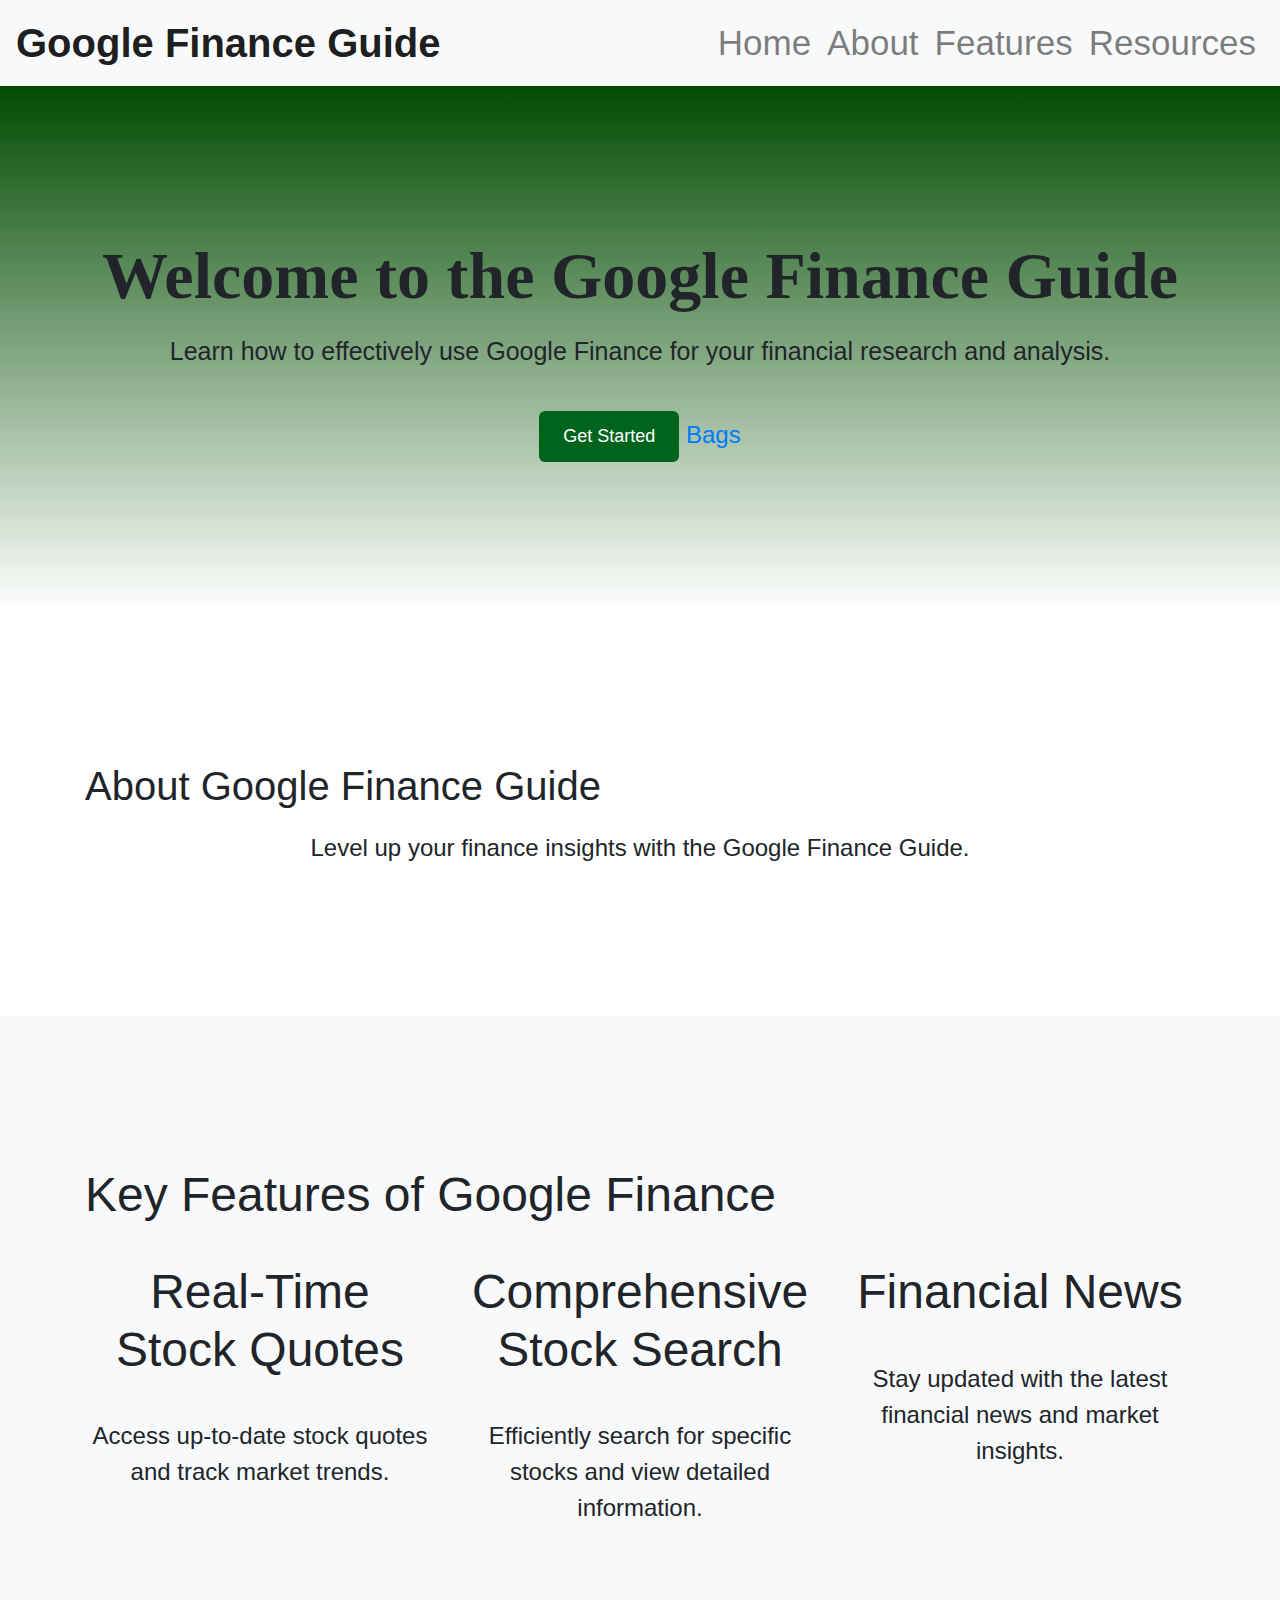
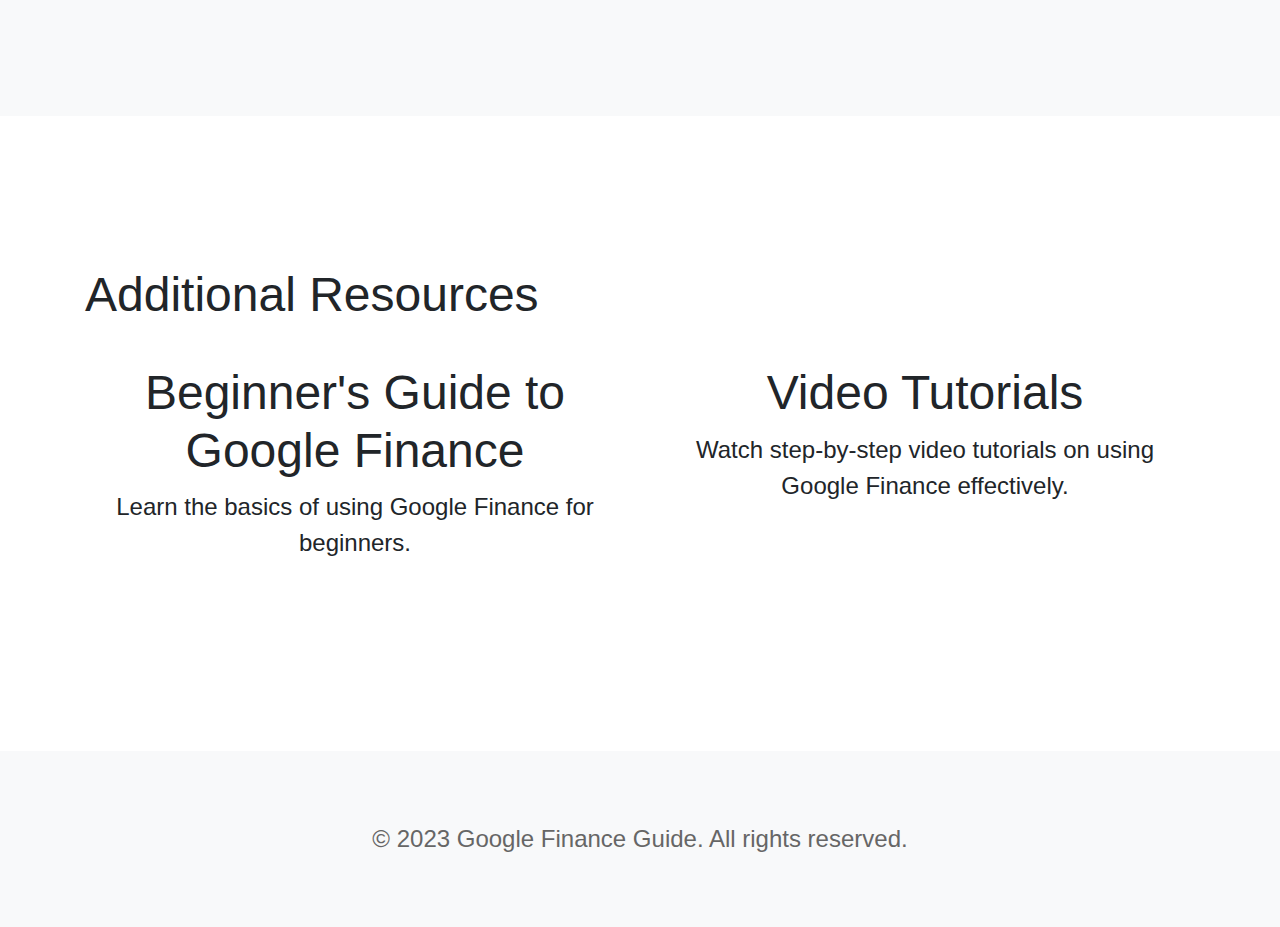
<file: index.html>
<!DOCTYPE html>
<html lang="en">
<head>
<meta charset="UTF-8">
<meta name="viewport" content="width=device-width, initial-scale=1.0">
<title>Google Finance Guide</title>
<!-- Bootstrap CSS -->
<link rel="stylesheet" href="https://stackpath.bootstrapcdn.com/bootstrap/4.5.0/css/bootstrap.min.css">
<!-- Custom CSS -->
<link rel="stylesheet" href="my.css">
<style>
    #getStartedBtn {
        transition: transform 0.5s ease-out;
    }

    .hide {
        transform: translateY(-100%);
    }
    
    .step-list {
        list-style-position: inside;
    }
    
    .step-item {
        margin-bottom: 20px;
    }
</style>
</head>
<body>
<header>
    <nav class="navbar navbar-expand-lg navbar-light bg-light">
    <a class="navbar-brand" href="#">Google Finance Guide</a>
    <button class="navbar-toggler" type="button" data-toggle="collapse" data-target="#navbarNav" aria-controls="navbarNav" aria-expanded="false" aria-label="Toggle navigation">
        <span class="navbar-toggler-icon"></span>
    </button>
    <div class="collapse navbar-collapse" id="navbarNav">
        <ul class="navbar-nav ml-auto">
        <li class="nav-item">
            <a class="nav-link" href="#">Home</a>
        </li>
        <li class="nav-item">
            <a class="nav-link" href="#about">About</a>
        </li>
        <li class="nav-item">
            <a class="nav-link" href="#features">Features</a>
        </li>
        <li class="nav-item">
            <a class="nav-link" href="#resources">Resources</a>
        </li>
        </ul>
    </div>
    </nav>
</header>

<section id="home">
    <div class="container">
    <h1>Welcome to the Google Finance Guide</h1>
    <p>Learn how to effectively use Google Finance for your financial research and analysis.</p>
    <a href="#" class="btn btn-primary" id="getStartedBtn">Get Started</a>
    <a target="_blank" href="https://www.amazon.in/Amazon-Brand-Solimo-Backpack-litres/dp/B07FQMN9VN/ref=zg_bs_c_luggage_sccl_3/258-5720638-9063947?pd_rd_w=Q8xBd&amp;content-id=amzn1.sym.7dd29d48-66c1-486c-967d-2ed40101f2ea&amp;pf_rd_p=7dd29d48-66c1-486c-967d-2ed40101f2ea&amp;pf_rd_r=WJ59Q5HWJ52VDZX094BX&amp;pd_rd_wg=4FDXo&amp;pd_rd_r=434874fc-1c35-4e09-8107-b97184ee328e&amp;pd_rd_i=B07FQMN9VN&amp;th=1&_encoding=UTF8&tag=mystore1060a-21&linkCode=ur2&linkId=b690d1a2bee310118fa3c60816e6ba52&camp=3638&creative=24630">Bags</a>
    </div>
</section>

<section id="about">
    <div class="container">
    <h2>About Google Finance Guide</h2>
    <p>Level up your finance insights with the Google Finance Guide.</p>
    </div>
</section>

<script src="https://code.jquery.com/jquery-3.5.1.slim.min.js"></script>
<script src="https://stackpath.bootstrapcdn.com/bootstrap/4.5.0/js/bootstrap.min.js"></script>
<script src="my.js"></script>
<script>
    // Add event listener to "Get Started" button
    document.getElementById("getStartedBtn").addEventListener("click", function() {
        // Display the instructions (replace with your own content)
        var instructions = document.createElement("div");
        instructions.classList.add("text-center"); // Add text-center class for center alignment
        instructions.innerHTML = `
        <h2 style="font-size:70px;">Getting Started with Google Finance</h2>
        <ol class="">
            <li class="step-item">
                <h2 style="font-size:40px; font-weight:bold;">Step 1</h2>
                <h4 style="font-size:40px;">Go to the Google Finance website.</h4>
                <p>
                    <img src="3.png" width="1600">
                </p>
            </li>
            <li class="step-item">
                <h2 style="font-size:40px; font-weight:bold;">Step 2</h2>
                <h4 style="font-size:40px;">Search for a specific stock using the search bar.</h4>
                <p>
                    <img src="2.png" width="1600">
                </p>
            </li>
            <li class="step-item">
                <h2 style="font-size:40px; font-weight:bold;">Step 3</h2>
                <h4 style="font-size:40px;">Explore the stock details, charts, and news.</h4>
                    <img src="1.png" width="1600">
            </li>
            <li class="step-item">
                <h2 style="font-size:40px; font-weight:bold;">Step 4</h2>
                <h4 style="font-size:40px;">Customize your portfolio and track your favorite stocks.</h4>
                <p>
                    <img src="4.png" width="1600">
                </p>
            </li>
        </ol>
        `;
        // Insert the instructions above the "About Google Finance" section
        var aboutSection = document.getElementById("about");
        aboutSection.parentNode.insertBefore(instructions, aboutSection);
        
        // Hide the "Get Started" button with a swipe-up animation
        var getStartedBtn = document.getElementById("getStartedBtn");
        getStartedBtn.classList.add("hide");
        
        // Remove the "Get Started" button after it is clicked
        getStartedBtn.remove();
    });
</script>

<section id="features">
    <div class="container">
    <h2>Key Features of Google Finance</h2>
    <div class="row">
        <div class="col-md-4">
        <div class="feature-item">
            <i class="fa fa-chart-line"></i>
            <h3>Real-Time Stock Quotes</h3>
            <p>Access up-to-date stock quotes and track market trends.</p>
        </div>
        </div>
        <div class="col-md-4">
        <div class="feature-item">
            <i class="fa fa-search"></i>
            <h3>Comprehensive Stock Search</h3>
            <p>Efficiently search for specific stocks and view detailed information.</p>
        </div>
        </div>
        <div class="col-md-4">
        <div class="feature-item">
            <i class="fa fa-newspaper"></i>
            <h3>Financial News</h3>
            <p>Stay updated with the latest financial news and market insights.</p>
        </div>
        </div>
    </div>
    </div>
</section>

<section id="resources">
    <div class="container">
    <h2>Additional Resources</h2>
    <div class="row">
        <div class="col-md-6">
        <div class="resource-item">
            <i class="fa fa-file"></i>
            <h3>Beginner's Guide to Google Finance</h3>
            <p>Learn the basics of using Google Finance for beginners.</p>
        </div>
        </div>
        <div class="col-md-6">
        <div class="resource-item">
            <i class="fa fa-video"></i>
            <h3>Video Tutorials</h3>
            <p>Watch step-by-step video tutorials on using Google Finance effectively.</p>
        </div>
        </div>
    </div>
    </div>
</section>

<footer>
    <div class="container">
    <p>&copy; 2023 Google Finance Guide. All rights reserved.</p>
    </div>
</footer>
</body>
</html>
</file>
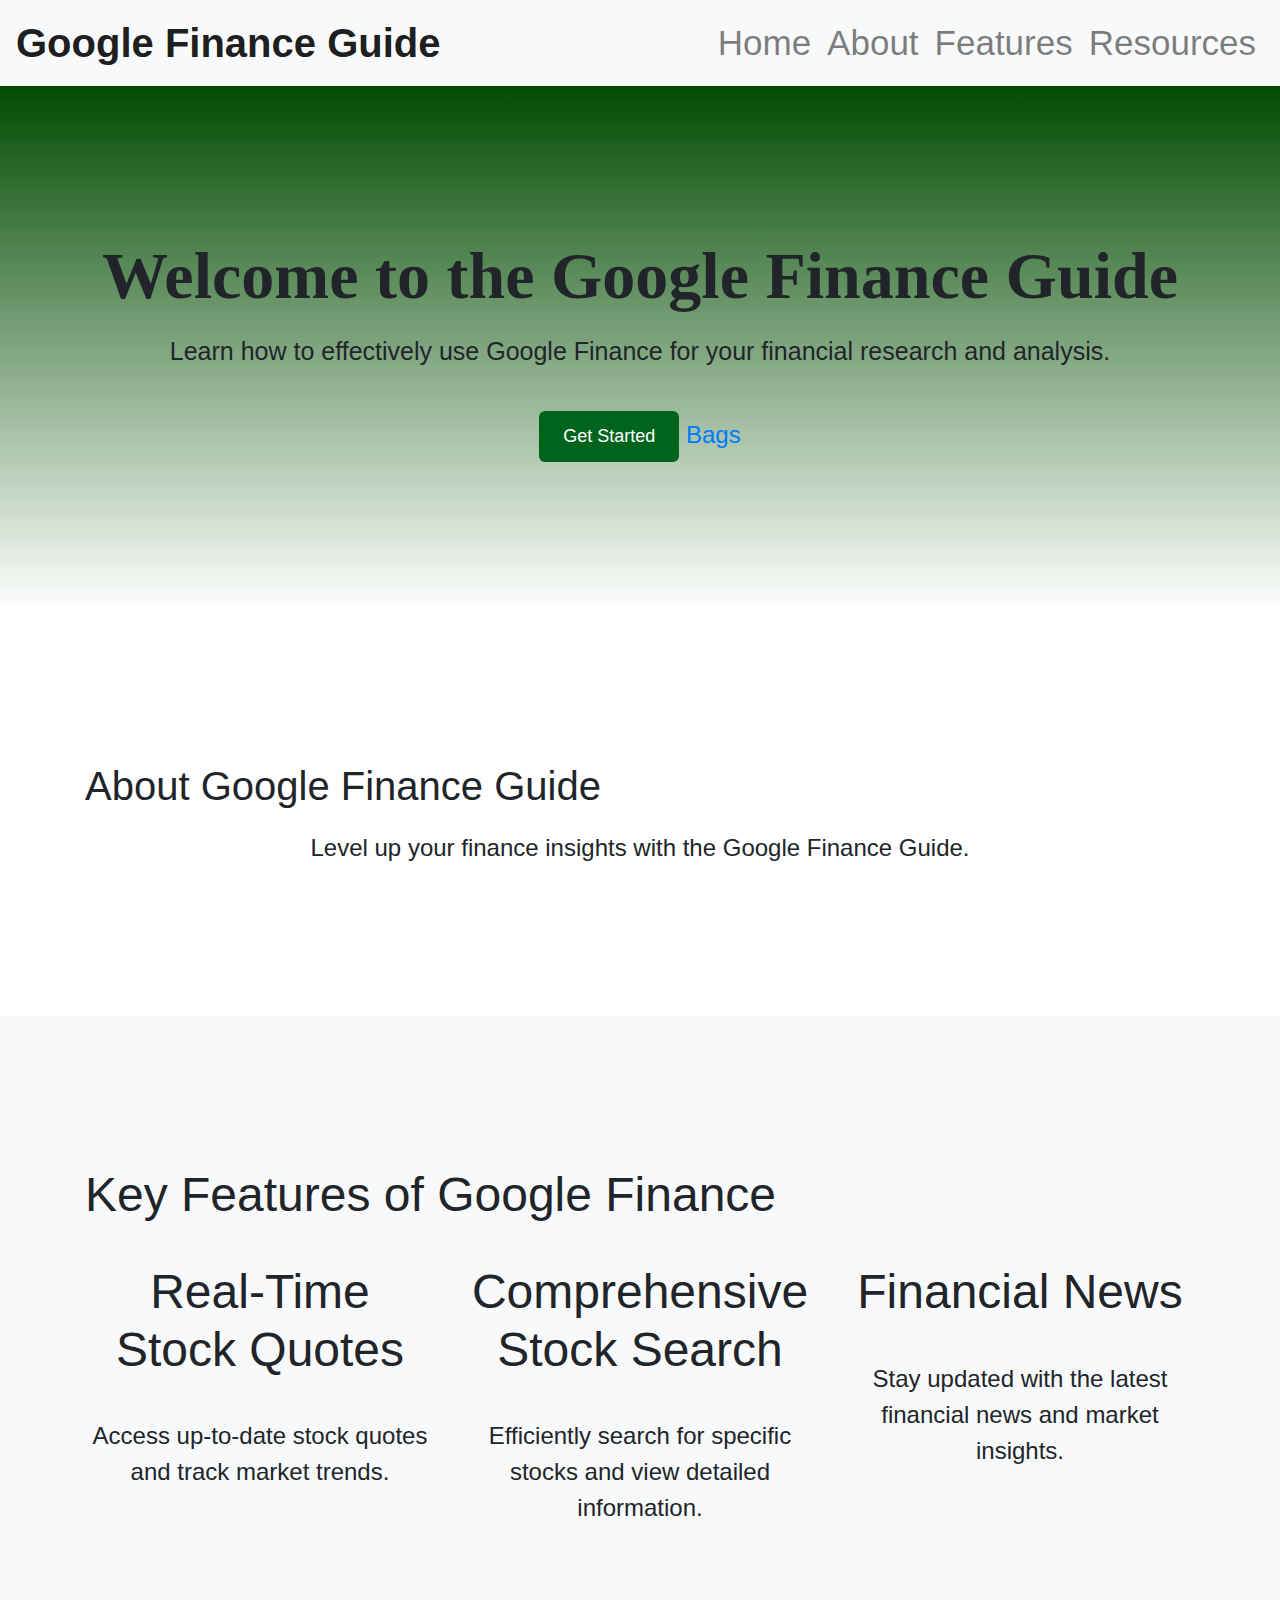
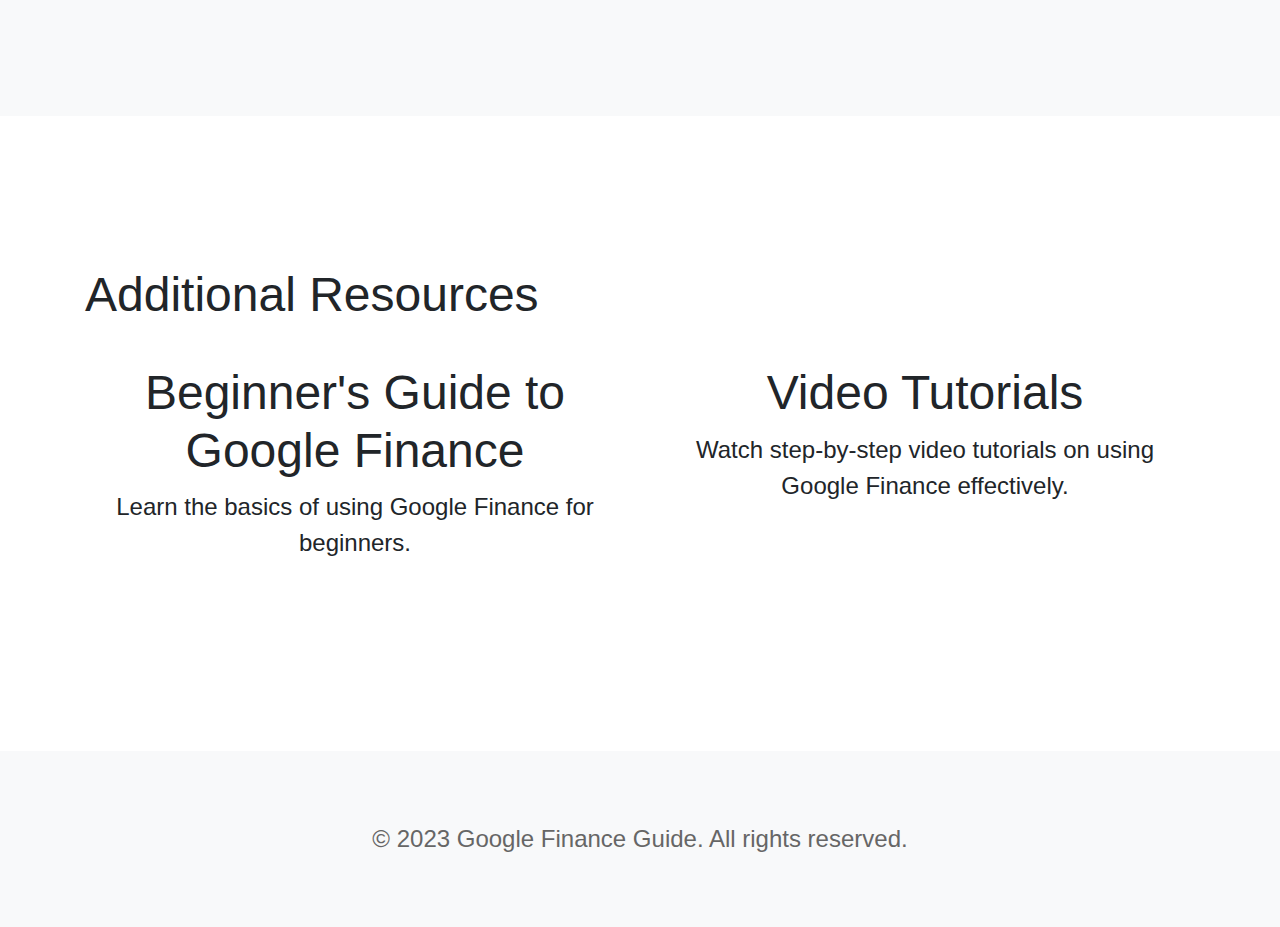
<file: my.html>
<!DOCTYPE html>
<html lang="en">
<head>
<meta charset="UTF-8">
<meta name="viewport" content="width=device-width, initial-scale=1.0">
<title>Google Finance Guide</title>
<!-- Bootstrap CSS -->
<link rel="stylesheet" href="https://stackpath.bootstrapcdn.com/bootstrap/4.5.0/css/bootstrap.min.css">
<!-- Custom CSS -->
<link rel="stylesheet" href="my.css">
<style>
    #getStartedBtn {
        transition: transform 0.5s ease-out;
    }

    .hide {
        transform: translateY(-100%);
    }
    
    .step-list {
        list-style-position: inside;
    }
    
    .step-item {
        margin-bottom: 20px;
    }
</style>
</head>
<body>
<header>
    <nav class="navbar navbar-expand-lg navbar-light bg-light">
    <a class="navbar-brand" href="#">Google Finance Guide</a>
    <button class="navbar-toggler" type="button" data-toggle="collapse" data-target="#navbarNav" aria-controls="navbarNav" aria-expanded="false" aria-label="Toggle navigation">
        <span class="navbar-toggler-icon"></span>
    </button>
    <div class="collapse navbar-collapse" id="navbarNav">
        <ul class="navbar-nav ml-auto">
        <li class="nav-item">
            <a class="nav-link" href="#">Home</a>
        </li>
        <li class="nav-item">
            <a class="nav-link" href="#about">About</a>
        </li>
        <li class="nav-item">
            <a class="nav-link" href="#features">Features</a>
        </li>
        <li class="nav-item">
            <a class="nav-link" href="#resources">Resources</a>
        </li>
        </ul>
    </div>
    </nav>
</header>

<section id="home">
    <div class="container">
    <h1>Welcome to the Google Finance Guide</h1>
    <p>Learn how to effectively use Google Finance for your financial research and analysis.</p>
    <a href="#" class="btn btn-primary" id="getStartedBtn">Get Started</a>
    <a target="_blank" href="https://www.amazon.in/Amazon-Brand-Solimo-Backpack-litres/dp/B07FQMN9VN/ref=zg_bs_c_luggage_sccl_3/258-5720638-9063947?pd_rd_w=Q8xBd&amp;content-id=amzn1.sym.7dd29d48-66c1-486c-967d-2ed40101f2ea&amp;pf_rd_p=7dd29d48-66c1-486c-967d-2ed40101f2ea&amp;pf_rd_r=WJ59Q5HWJ52VDZX094BX&amp;pd_rd_wg=4FDXo&amp;pd_rd_r=434874fc-1c35-4e09-8107-b97184ee328e&amp;pd_rd_i=B07FQMN9VN&amp;th=1&_encoding=UTF8&tag=mystore1060a-21&linkCode=ur2&linkId=b690d1a2bee310118fa3c60816e6ba52&camp=3638&creative=24630">Bags</a>
    </div>
</section>

<section id="about">
    <div class="container">
    <h2>About Google Finance Guide</h2>
    <p>Level up your finance insights with the Google Finance Guide.</p>
    </div>
</section>

<script src="https://code.jquery.com/jquery-3.5.1.slim.min.js"></script>
<script src="https://stackpath.bootstrapcdn.com/bootstrap/4.5.0/js/bootstrap.min.js"></script>
<script src="my.js"></script>
<script>
    // Add event listener to "Get Started" button
    document.getElementById("getStartedBtn").addEventListener("click", function() {
        // Display the instructions (replace with your own content)
        var instructions = document.createElement("div");
        instructions.classList.add("text-center"); // Add text-center class for center alignment
        instructions.innerHTML = `
        <h2 style="font-size:70px;">Getting Started with Google Finance</h2>
        <ol class="">
            <li class="step-item">
                <h2 style="font-size:40px; font-weight:bold;">Step 1</h2>
                <h4 style="font-size:40px;">Go to the Google Finance website.</h4>
                <p>
                    <img src="3.png" width="1600">
                </p>
            </li>
            <li class="step-item">
                <h2 style="font-size:40px; font-weight:bold;">Step 2</h2>
                <h4 style="font-size:40px;">Search for a specific stock using the search bar.</h4>
                <p>
                    <img src="2.png" width="1600">
                </p>
            </li>
            <li class="step-item">
                <h2 style="font-size:40px; font-weight:bold;">Step 3</h2>
                <h4 style="font-size:40px;">Explore the stock details, charts, and news.</h4>
                    <img src="1.png" width="1600">
            </li>
            <li class="step-item">
                <h2 style="font-size:40px; font-weight:bold;">Step 4</h2>
                <h4 style="font-size:40px;">Customize your portfolio and track your favorite stocks.</h4>
                <p>
                    <img src="4.png" width="1600">
                </p>
            </li>
        </ol>
        `;
        // Insert the instructions above the "About Google Finance" section
        var aboutSection = document.getElementById("about");
        aboutSection.parentNode.insertBefore(instructions, aboutSection);
        
        // Hide the "Get Started" button with a swipe-up animation
        var getStartedBtn = document.getElementById("getStartedBtn");
        getStartedBtn.classList.add("hide");
        
        // Remove the "Get Started" button after it is clicked
        getStartedBtn.remove();
    });
</script>

<section id="features">
    <div class="container">
    <h2>Key Features of Google Finance</h2>
    <div class="row">
        <div class="col-md-4">
        <div class="feature-item">
            <i class="fa fa-chart-line"></i>
            <h3>Real-Time Stock Quotes</h3>
            <p>Access up-to-date stock quotes and track market trends.</p>
        </div>
        </div>
        <div class="col-md-4">
        <div class="feature-item">
            <i class="fa fa-search"></i>
            <h3>Comprehensive Stock Search</h3>
            <p>Efficiently search for specific stocks and view detailed information.</p>
        </div>
        </div>
        <div class="col-md-4">
        <div class="feature-item">
            <i class="fa fa-newspaper"></i>
            <h3>Financial News</h3>
            <p>Stay updated with the latest financial news and market insights.</p>
        </div>
        </div>
    </div>
    </div>
</section>

<section id="resources">
    <div class="container">
    <h2>Additional Resources</h2>
    <div class="row">
        <div class="col-md-6">
        <div class="resource-item">
            <i class="fa fa-file"></i>
            <h3>Beginner's Guide to Google Finance</h3>
            <p>Learn the basics of using Google Finance for beginners.</p>
        </div>
        </div>
        <div class="col-md-6">
        <div class="resource-item">
            <i class="fa fa-video"></i>
            <h3>Video Tutorials</h3>
            <p>Watch step-by-step video tutorials on using Google Finance effectively.</p>
        </div>
        </div>
    </div>
    </div>
</section>

<footer>
    <div class="container">
    <p>&copy; 2023 Google Finance Guide. All rights reserved.</p>
    </div>
</footer>
</body>
</html>
</file>
<file: my.css>
/* Global Styles */
body {
    font-family: Arial, sans-serif;
}

.container {
    margin-top: 50px;
    margin-bottom: 50px;
    font-size:24px;
}

/* Header Styles */
.navbar-brand {
    font-weight: bolder;
    font-size: 40px;
    font-family:Verdana, Geneva, Tahoma, sans-serif;
    color:#f8f9fa;
}
.nav-link {
    font-size: 35px;
    font-display:initial;
    font-synthesis: style;
    color:#00641c;
}

/* Home Section Styles */
#home {
    text-align: center;
    padding: 100px 0;
    background: linear-gradient(to bottom, hsl(120, 97%, 15%), #ffffff);
    font-style: inherit;
}


#home h1 {
    font-size: 66px;
    font-weight: bold;
    margin-bottom: 18px;
    font-family: "Lexend";
}

#home p {
    font-size: 25px;
    margin-bottom: 40px;
    font-style:initial;
    font-weight: lighter;
}

/* About Section Styles */
#about {
    text-align: center;
    padding: 100px 0;
    font-size: 24px;
}

#about h2 {
    font-size: 40px;
    margin-bottom: 20px;
    text-align: left;
}

/* Features Section Styles */
#features {
    padding: 100px 0;
    background-color: #f8f9fa;
    text-align:left
}

#features h2 {
    font-size: 48px;
    margin-bottom: 40px;
    font-stretch: extra-expanded;
}

.feature-item {
    text-align: center;
    margin-bottom: 40px;
    font-size:24px;
    font-stretch: expanded;
}

.feature-item i {
    font-size: 48px;
    margin-bottom: 40px;
    font-size:24px;
    font-stretch: expanded;
}

.feature-item h3 {
    font-size: 48px;
    margin-bottom: 40px;
}

/* Resources Section Styles */
#resources {
    padding: 100px 0;
}

#resources h2 {
    font-size: 48px;
    margin-bottom: 40px;
}

.resource-item {
    text-align: center;
    margin-bottom: 40px;
    font-size:24px;
}

.resource-item i {
    font-size: 48px;
    margin-bottom: 20px;
    color: #007bff;
}

.resource-item h3 {
    font-size: 48px;
    margin-bottom: 10px;
}

/* Footer Styles */
footer {
    background-color: #f8f9fa;
    padding: 20px 0;
    text-align: center;
    font-size: 18px;
    color: #666;
}

/* Button Styles */
.btn-primary {
    background-color: #00641c;
    color: #fff;
    padding: 12px 24px;
    font-size: 18px;
    border-radius: 6px;
    border: none;
}

.btn-primary:hover {
    background-color: #000000;
    cursor: pointer;
}

/* Responsive Styles */
@media (max-width: 768px) {
    /* Navbar Styles */
    .navbar-nav {
        background-color: #f8f9fa;
        position: fixed;
        top: 0;
        left: 0;
        width: 100%;
        height: 100%;
        overflow-y: auto;
        transform: translateX(-100%);
        transition: transform 0.3s ease-in-out;
    }

    .navbar-nav.show {
        transform: translateX(0);
    }

    .navbar-nav li {
        padding: 20px;
        border-bottom: 1px solid #ccc;
    }

    .navbar-toggler {
        display: block;
    }

    /* Home Section Styles */
    #home h1 {
        font-size: 48px;
    }

    #home p {
        font-size: 48px;
    }

    /* Features Section Styles */
    .feature-item,
    .resource-item {
        padding: 20px;
    }
}
</file>
